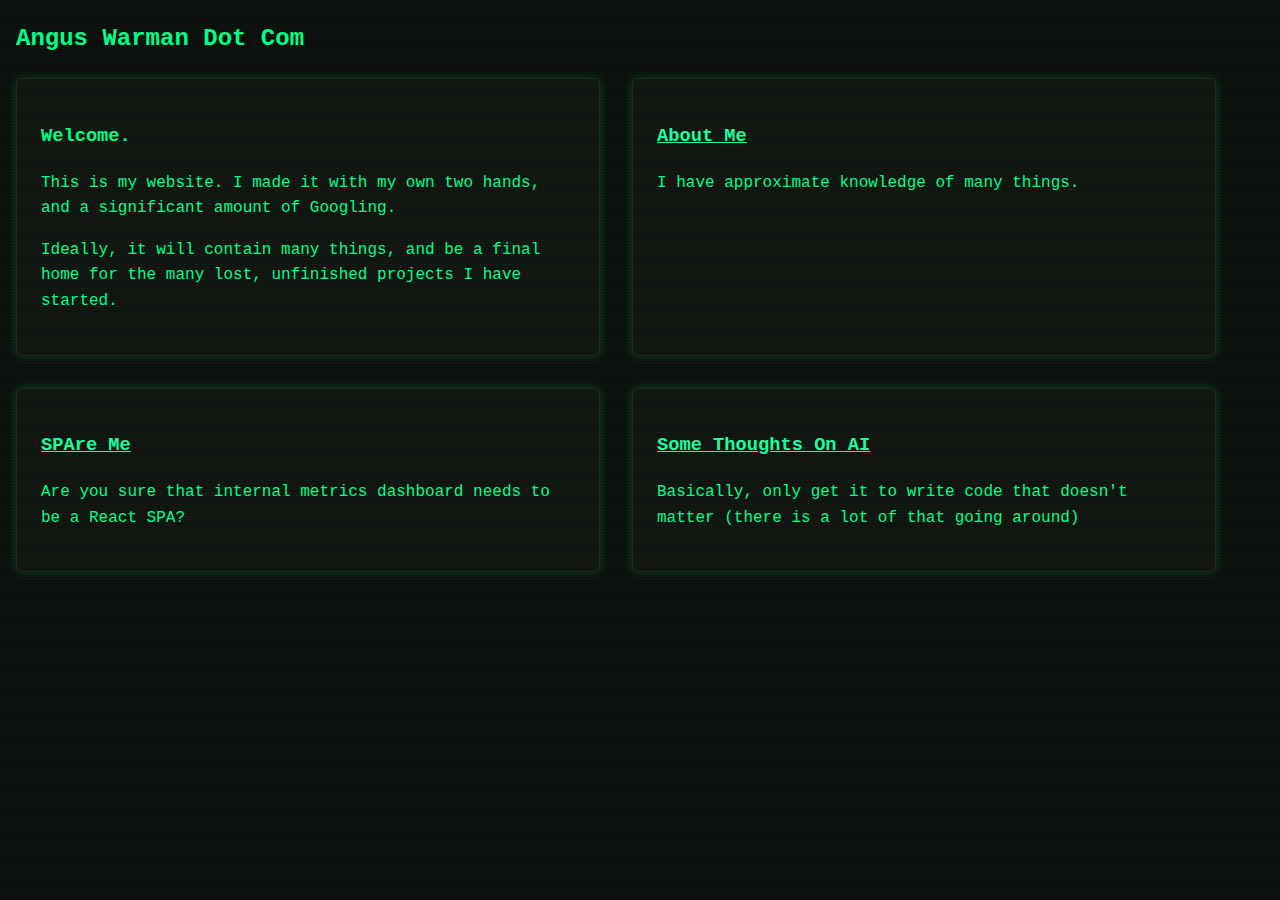
<file: index.html>
<!DOCTYPE html>
<html>

<head>
    <meta charset="UTF-8">
    <meta name="viewport" content="width=device-width, initial-scale=1.0">
    <link rel="stylesheet" href="styles.css">
    <title>Angus Warman Dot Com</title>
    <style>
        /* Set background during initial load to avoid white flash */
        :root {
            --color-bg: #0d0f0d;
        }

        html,
        body {
            background-color: var(--color-bg);
        }
    </style>
</head>

<body>
    <main>
        <h2>Angus Warman Dot Com</h2>

        <responsive>
            <section>
                <h3>Welcome.</h3>

                <p>This is my website. I made it with my own two hands, and a significant amount of Googling.</p>

                <p>Ideally, it will contain many things, and be a final home for the many lost, unfinished projects I have started.</p>

            </section>

            <section>
                <a href="/about.html">
                    <h3>About Me</h3>
                </a>

                <p>I have approximate knowledge of many things.</p>
            </section>

            <section>
                <a href="/spare-me.html">
                    <h3>SPAre Me</h3>
                </a>

                <p>Are you sure that internal metrics dashboard needs to be a React SPA?</p>
            </section>

            <section>
                <a href="/pages/2026-02-15-some-thoughts-on-ai.html">
                    <h3>Some Thoughts On AI</h3>
                </a>

                <p>Basically, only get it to write code that doesn't matter (there is a lot of that going around)</p>
            </section>
        </responsive>
    </main>
</body>

</html>
</file>
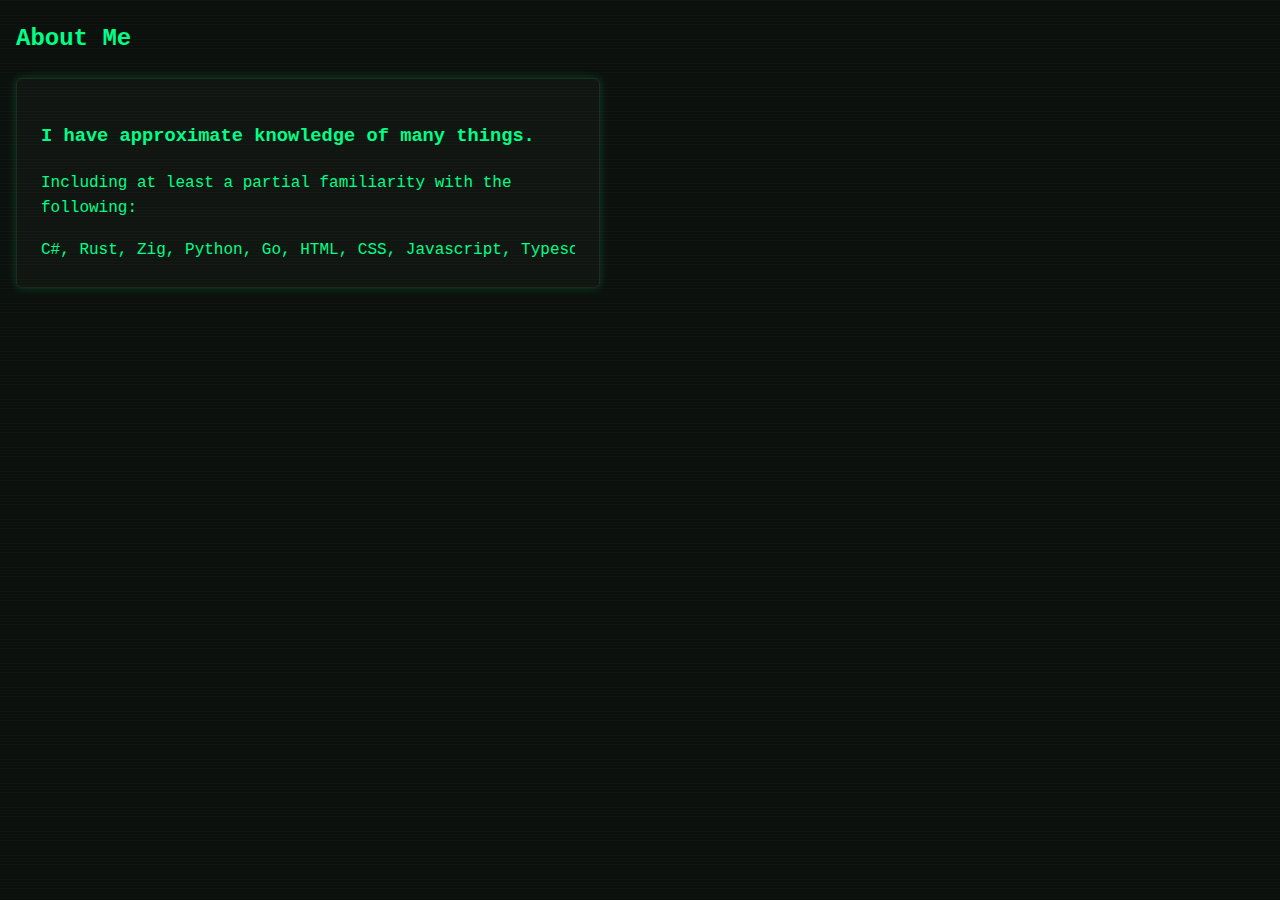
<file: about.html>
<!DOCTYPE html>
<html>

<head>
    <meta charset="UTF-8">
    <meta name="viewport" content="width=device-width, initial-scale=1.0">
    <link rel="stylesheet" href="styles.css">
    <title>Angus Warman Dot Com</title>
    <style>
        /* Set background during initial load to avoid white flash */
        :root {
            --color-bg: #0d0f0d;
        }

        html,
        body {
            background-color: var(--color-bg);
        }

        .marquee {
            overflow: hidden;
            white-space: nowrap;
            width: 100%;
        }

        .marquee div {
            display: inline-flex;
            animation: scroll 15s linear infinite;
        }

        .marquee span {
            white-space: nowrap;
        }

        @keyframes scroll {
            from {
                transform: translateX(0);
            }

            to {
                transform: translateX(-50%);
            }
        }
    </style>
</head>

<body>
    <main>
        <h2>About Me</h2>

        <responsive>
            <section>
                <h3>I have approximate knowledge of many things.</h3>

                <p>Including at least a partial familiarity with the following:</p>

                <div class="marquee">
                    <div>
                        <span>
                            C#, Rust, Zig, Python, Go, HTML, CSS, Javascript, Typescript, React, WPF, Git, CI/CD, DevOps, Docker, SQL, PostgreSQL, Agile, Excel, copyediting, proofreading,&nbsp;
                        </span>
                        <span>
                            C#, Rust, Zig, Python, Go, HTML, CSS, Javascript, Typescript, React, WPF, Git, CI/CD, DevOps, Docker, SQL, PostgreSQL, Agile, Excel, copyediting, proofreading,&nbsp;
                        </span>
                    </div>
                </div>
            </section>
        </responsive>
    </main>
</body>
</file>
<file: styles.css>
:root {
    --bg: #0d0f0d;
    --panel: #111411;
    --border: #1f2a1f;
    --text: #00ff88;
    --dim: #1aff9c;
    --highlight: #00ff88;
    --shadow: rgba(0, 255, 136, 0.2);
    --font: "Courier New", Courier, monospace;
}

* {
    box-sizing: border-box;
}

html,
body {
    margin: 0;
    padding: 0;
    background: var(--bg);
    color: var(--text);
    font-family: var(--font);
    line-height: 1.6;
}

/* Scanline effect */
body::before {
    content: "";
    position: fixed;
    inset: 0;
    background: repeating-linear-gradient(to bottom,
            rgba(0, 255, 136, 0.03),
            rgba(0, 255, 136, 0.03) 1px,
            transparent 1px,
            transparent 3px);
    pointer-events: none;
    z-index: 9999;
}

/* <section> plays the role of Cards in modern-ish design */
section {
    background: var(--panel);
    border: 1px solid var(--border);
    padding: 1.5rem;
    box-shadow: 0 0 10px var(--shadow);
    border-radius: 6px;
    position: relative;
    min-width: 0;
}

/* A custom element, divides into two columns on large screens */
responsive {
    display: grid;
    grid-template-columns: 1fr;
    gap: 2rem;
    max-width: 1200px;
    box-sizing: border-box;
}

@media (min-width: 768px) {
    responsive {
        grid-template-columns: repeat(2, 1fr);
    }
}

a {
    color: var(--dim);
}

a:hover {
    text-shadow: 0 0 5px var(--highlight);
}

::-webkit-scrollbar {
    width: 8px;
}

::-webkit-scrollbar-track {
    background: var(--bg);
}

::-webkit-scrollbar-thumb {
    background: var(--highlight);
}

main {
    margin: 1rem;
}

article {
    margin: 1rem;
}
</file>
